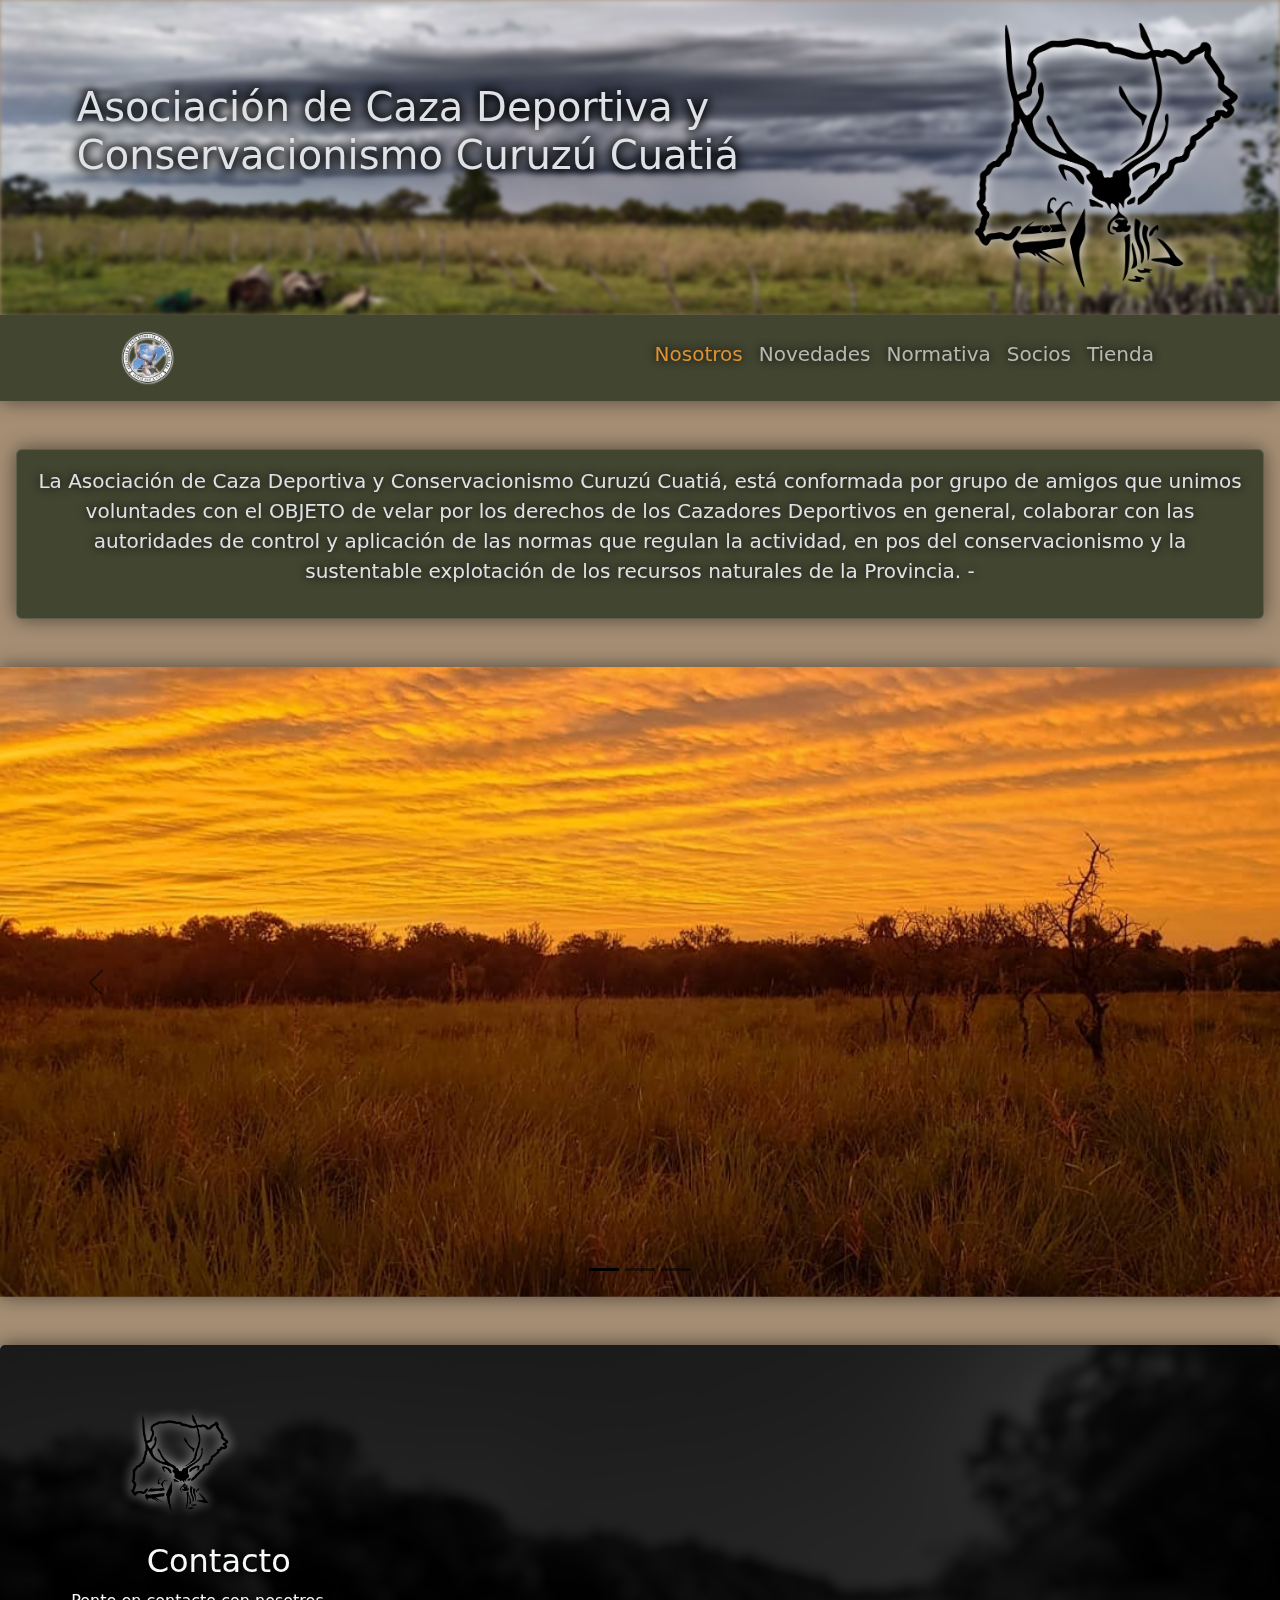
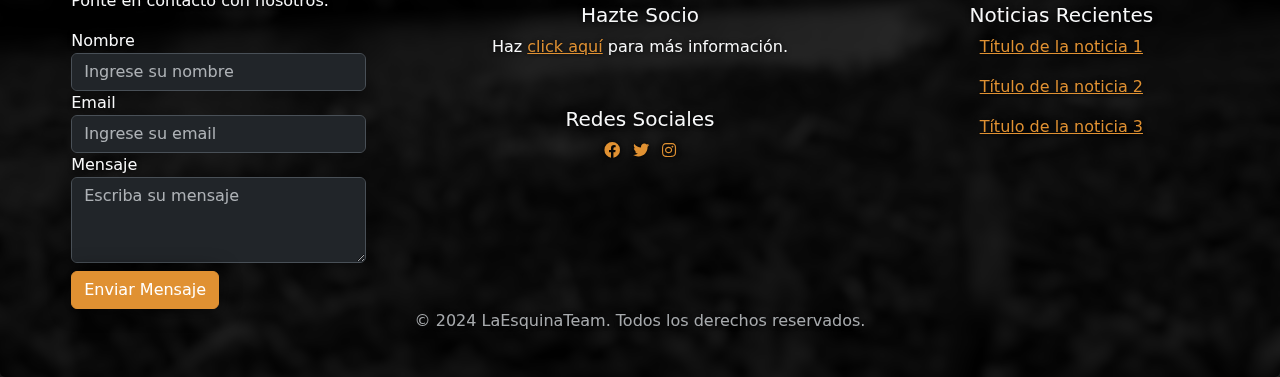
<file: index.html>
<!DOCTYPE html>
<html lang="es" data-bs-theme="dark">
<head>
    <title>ACDyCCC</title>
    <!-- Required meta tags -->
    <meta charset="utf-8">
    <meta name="viewport" content="width=device-width, initial-scale=1, shrink-to-fit=no">

    <!-- Bootstrap CSS v5.3.3 -->
    <link rel="stylesheet" href="https://cdnjs.cloudflare.com/ajax/libs/font-awesome/5.15.4/css/all.min.css">
    <link href="https://cdn.jsdelivr.net/npm/bootstrap@5.3.3/dist/css/bootstrap.min.css" rel="stylesheet" integrity="sha384-QWTKZyjpPEjISv5WaRU9OFeRpok6YctnYmDr5pNlyT2bRjXh0JMhjY6hW+ALEwIH" crossorigin="anonymous">    
    <link rel="stylesheet" href="css/style.css">
    <link rel="shortcut icon" href="img/logoACDyCCC.png" />
</head>
<body>
<header>
    <!-- foto superior -->
    <div id="encabezado">
    <img src="img/tormenta.jpg" id="imgsup" alt="Imagen de encabezado">
    <img id="logo" src="img/logoACDyCCC.png" alt="">
    <h1 id="acdyccc">Asociación de Caza Deportiva y Conservacionismo Curuzú Cuatiá</h1>
    </div>
    <!-- La navbar -->

    

    <div class="menu">
      <nav class="navbar navbar-expand-lg navbar-light " id="mainNav">
        <div class="container px-4 px-lg-5">
            <a class="navbar-brand" href="#page-top"><img src="img/iconologo.png" width="60" height="60" alt=""></a>
                        <button class="navbar-toggler navbar-toggler-right collapsed" type="button" data-bs-toggle="collapse" data-bs-target="#navbarResponsive" aria-controls="navbarResponsive" aria-expanded="false" aria-label="Toggle navigation">
                <span class="navbar-toggler-icon"></span>
            </button>
            <div class="navbar-collapse collapse h5" id="navbarResponsive">
                <ul class="navbar-nav ms-auto">
                    <li class="nav-item"><a class="activo nav-link" href="index.html">Nosotros</a></li>
                    <li class="nav-item"><a class="nav-link" href="novedades.html">Novedades</a></li>
                    <li class="nav-item"><a class="nav-link" href="normativa.html">Normativa</a></li>
                    <li class="nav-item"><a class="nav-link" href="socios.html">Socios</a></li>
                    <li class="nav-item"><a class="nav-link" href="tienda.html">Tienda</a></li>
                </ul>
            </div>
        </div>
    </nav>
  </div>

      <div class="card m-3 p-3 mt-5">
    <p class="text-center fs-5 lh-base">La Asociación de Caza Deportiva y Conservacionismo Curuzú Cuatiá, está conformada por grupo de amigos que unimos voluntades con el OBJETO de velar por los derechos de los Cazadores Deportivos en general, colaborar con las autoridades de control y aplicación de las normas que regulan la actividad, en pos del conservacionismo y la sustentable explotación de los recursos naturales de la Provincia. -</p>
      </div>

      <div class="py-3 shadow-sm"></div>

    <!-- carrucel de fotos -->
    <div id="carouselExampleIndicators" class="carousel slide">
        <div class="carousel-indicators">
          <button type="button" data-bs-target="#carouselExampleIndicators" data-bs-slide-to="0" class="active" aria-current="true" aria-label="Slide 1"></button>
          <button type="button" data-bs-target="#carouselExampleIndicators" data-bs-slide-to="1" aria-label="Slide 2"></button>
          <button type="button" data-bs-target="#carouselExampleIndicators" data-bs-slide-to="2" aria-label="Slide 3"></button>
        </div>
        <div class="carousel-inner">
          <div class="carousel-item active">
            <img src="img/carrucel1.jpg" class="d-block w-100" alt="...">
          </div>
          <div class="carousel-item">
            <img src="img/carrucel2.jpg" class="d-block w-100" alt="...">
          </div>
          <div class="carousel-item">
            <img src="img/carrucel3.jpg" class="d-block w-100" alt="...">
          </div>
        </div>
        <button class="carousel-control-prev" type="button" data-bs-target="#carouselExampleIndicators" data-bs-slide="prev">
          <span class="carousel-control-prev-icon" aria-hidden="true"></span>
          <span class="visually-hidden">Previous</span>
        </button>
        <button class="carousel-control-next" type="button" data-bs-target="#carouselExampleIndicators" data-bs-slide="next">
          <span class="carousel-control-next-icon" aria-hidden="true"></span>
          <span class="visually-hidden">Next</span>
        </button>
      </div>
</main>

<div class="py-4 shadow-sm"></div>

    <footer class="footer bg-dark text-light ">
    <div class="footer-card container-fluid">
        <div class="row justify-content-center">
            <!-- contacto -->
            <div class="col-md-4">
                <section id="contacto" class="mt-5">
                    <img id= "logoFooter" src="img/logoACDyCCC.png" alt="Logo ACDyCCC" width="100" height="100">
                    <h2 class="text-center">Contacto</h2>
                    <p class="text">Ponte en contacto con nosotros.</p>
                    <form>
                        <div class="form-group">
                            <label for="nombre">Nombre</label>
                            <input type="text" class="form-control" id="nombre" placeholder="Ingrese su nombre">
                        </div>
                        <div class="form-group">
                            <label for="email">Email</label>
                            <input type="email" class="form-control" id="email" placeholder="Ingrese su email">
                        </div>
                        <div class="form-group">
                            <label for="mensaje">Mensaje</label>
                            <textarea class="form-control" id="mensaje" rows="3" placeholder="Escriba su mensaje"></textarea>
                        </div>
                        <button type="submit" class="btn btn-primary mt-2">Enviar Mensaje</button>
                    </form>
                </section>
            </div>

            <!-- Socios -->
           <div id="footer" class="col-md-4 mt-5 text-center">
    <h5>Hazte Socio</h5>
    <p>Haz <a href="socios.html">click aquí</a> para más información.</p>
    

    <h5 class="mt-5">Redes Sociales</h5>
    <ul class="list-inline mx-4">
        <li class="list-inline-item"><a href="#"><i class="fab fa-facebook"></i></a></li>
        <li class="list-inline-item"><a href="#"><i class="fab fa-twitter"></i></a></li>
        <li class="list-inline-item"><a href="#"><i class="fab fa-instagram"></i></a></li>
    </ul>
</div>

            <!-- noticias -->
            <div id="footer" class="col-md-4 mt-5 px-4 text-center">
                <h5>Noticias Recientes</h5>
                <ul class="list-unstyled">
                    <li class="mb-3"><a href="#">Título de la noticia 1</a></li>
                    <li class="mb-3"><a href="#">Título de la noticia 2</a></li>
                    <li class="mb-3"><a href="#">Título de la noticia 3</a></li>
                    
                </ul>
            </div>
        </div>

       
        <div class="pb-4 container text-center">
            <span class="text-muted pb-4">© 2024 LaEsquinaTeam. Todos los derechos reservados.</span>
        </div>
    </div>
</footer>


<!-- Bootstrap JavaScript Libraries -->
<body>
  <script src="https://cdn.jsdelivr.net/npm/bootstrap@5.3.3/dist/js/bootstrap.bundle.min.js" integrity="sha384-YvpcrYf0tY3lHB60NNkmXc5s9fDVZLESaAA55NDzOxhy9GkcIdslK1eN7N6jIeHz" crossorigin="anonymous"></script>
  <script src="https://ajax.googleapis.com/ajax/libs/jquery/3.5.1/jquery.min.js"></script>
  <script src="js/script.js"></script>
 
</body>
</body>
</html>
</file>
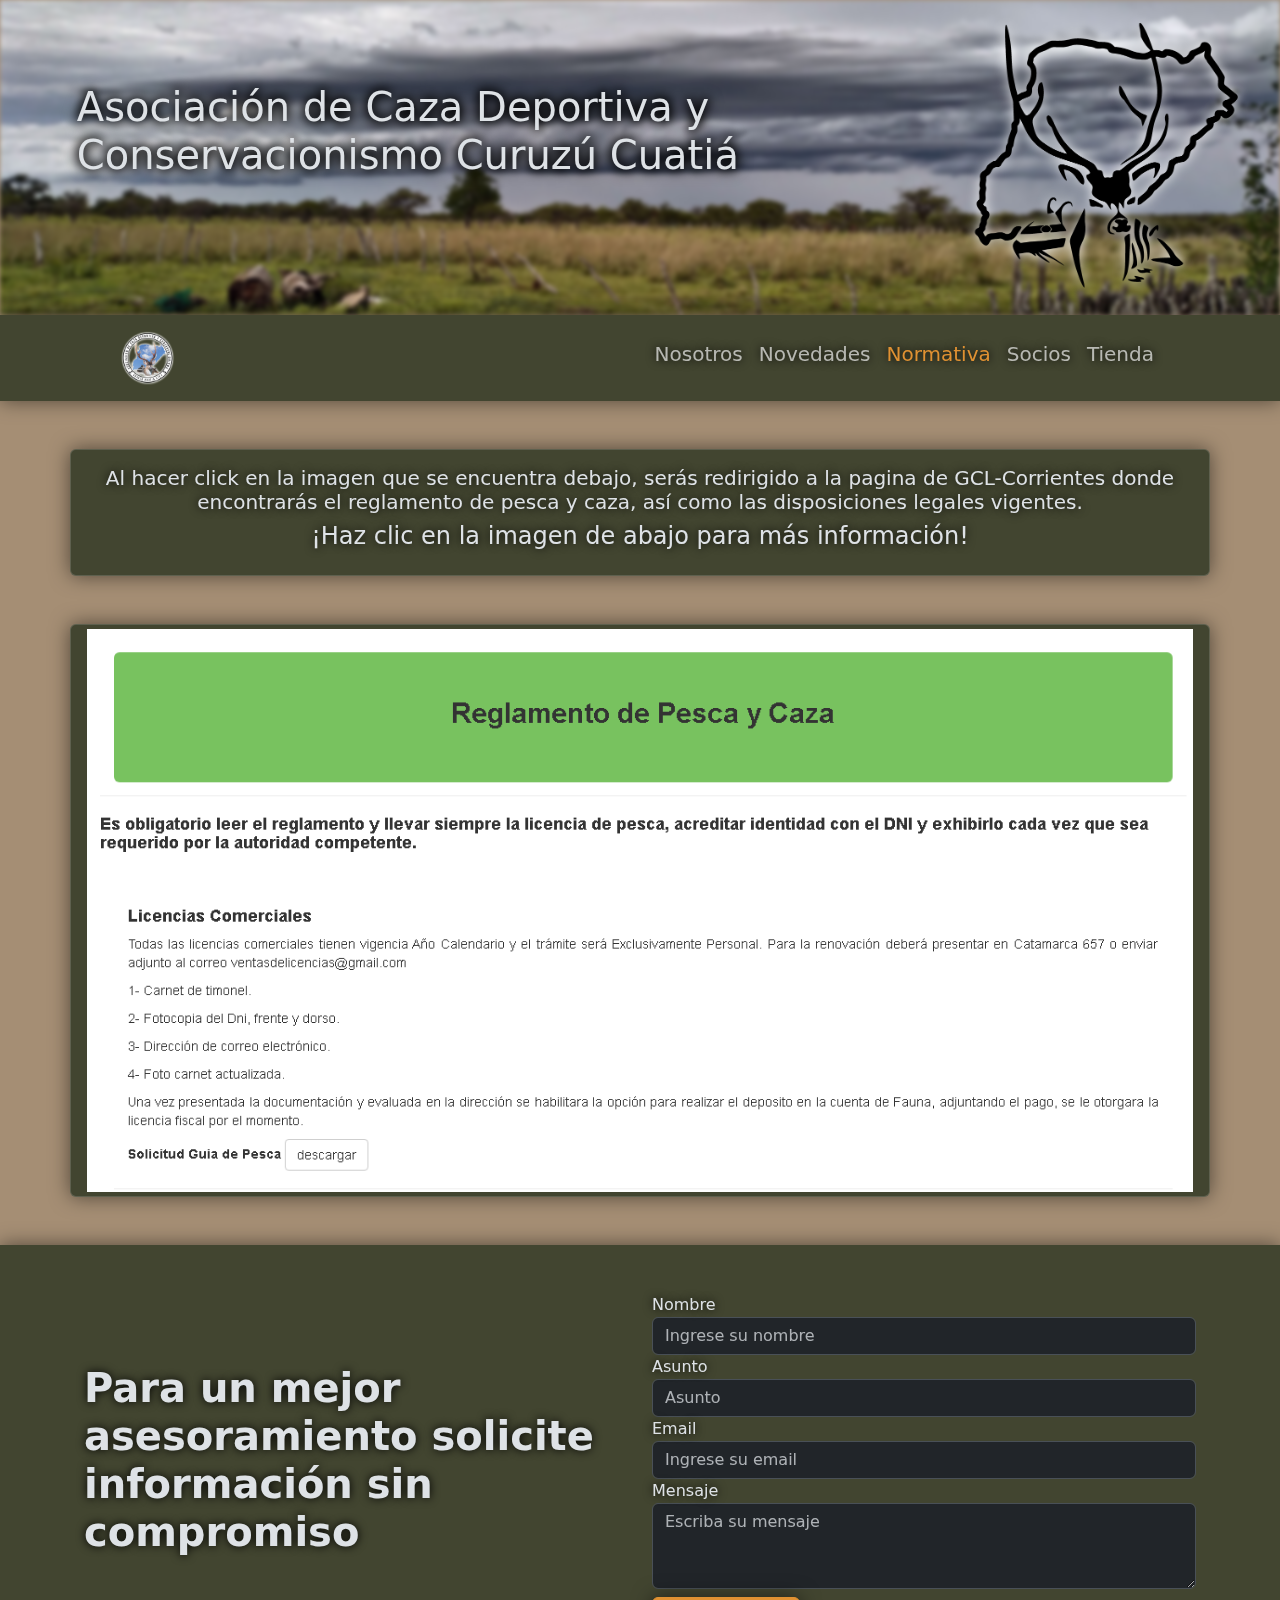
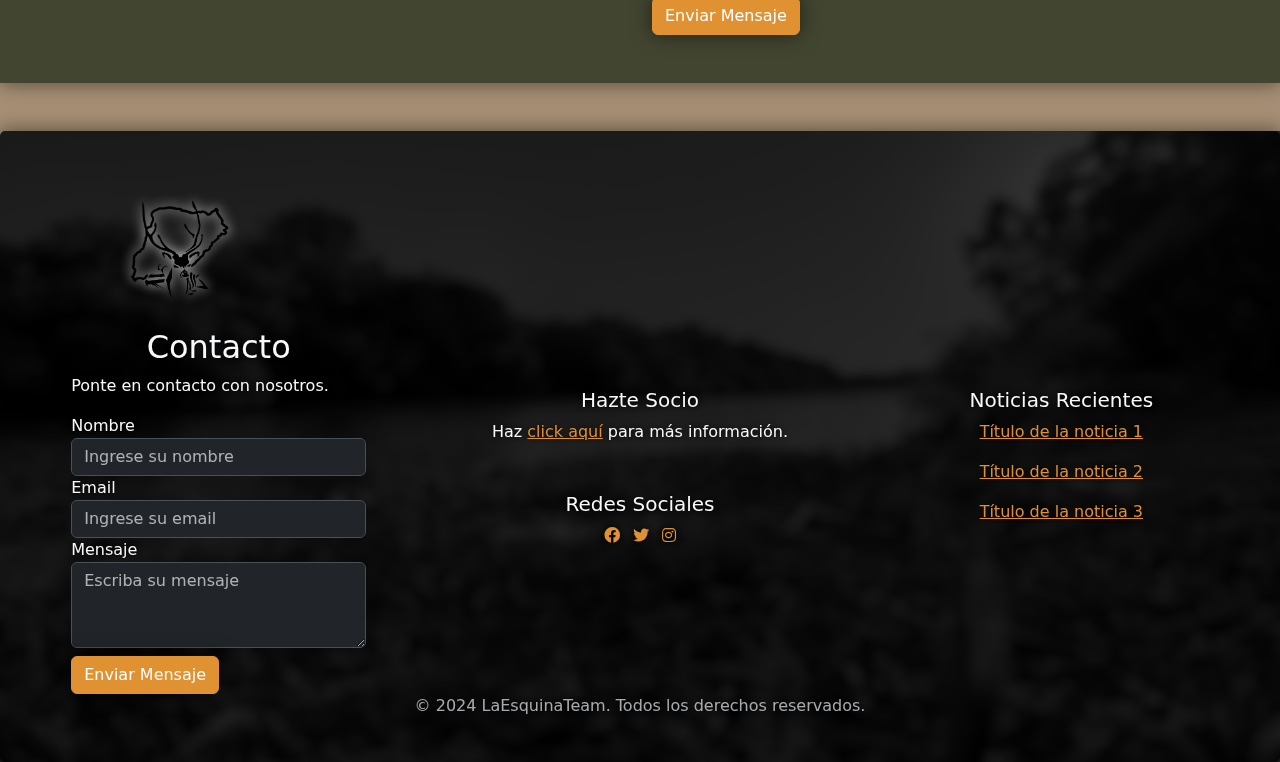
<file: normativa.html>
<!DOCTYPE html>
<html lang="es" data-bs-theme="dark">
<head>
    <title>ACDyCCC</title>
    <!-- Required meta tags -->
    <meta charset="utf-8">
    <meta name="viewport" content="width=device-width, initial-scale=1, shrink-to-fit=no">

    <!-- Bootstrap CSS v5.3.3 -->
    <link rel="stylesheet" href="https://cdnjs.cloudflare.com/ajax/libs/font-awesome/5.15.4/css/all.min.css">
    <link href="https://cdn.jsdelivr.net/npm/bootstrap@5.3.3/dist/css/bootstrap.min.css" rel="stylesheet" integrity="sha384-QWTKZyjpPEjISv5WaRU9OFeRpok6YctnYmDr5pNlyT2bRjXh0JMhjY6hW+ALEwIH" crossorigin="anonymous">    
    <link rel="stylesheet" href="css/style.css">
    <link rel="shortcut icon" href="img/logoACDyCCC.png" />
</head>
<body>
<header>
    <!-- foto superior -->
    <div id="encabezado">
    <img src="img/tormenta.jpg" id="imgsup" alt="Imagen de encabezado">
    <img id="logo" src="img/logoACDyCCC.png" alt="">
    <h1 id="acdyccc">Asociación de Caza Deportiva y Conservacionismo Curuzú Cuatiá</h1>
    </div>
    <!-- La navbar -->

    

    <div class="menu">
      <nav class="navbar navbar-expand-lg navbar-light " id="mainNav">
        <div class="container px-4 px-lg-5">
            <a class="navbar-brand" href="#page-top"><img src="img/iconologo.png" width="60" height="60" alt=""></a>
                        <button class="navbar-toggler navbar-toggler-right collapsed" type="button" data-bs-toggle="collapse" data-bs-target="#navbarResponsive" aria-controls="navbarResponsive" aria-expanded="false" aria-label="Toggle navigation">
                <span class="navbar-toggler-icon"></span>
            </button>
            <div class="navbar-collapse collapse h5" id="navbarResponsive">
                <ul class="navbar-nav ms-auto">
                    <li class="nav-item"><a class="nav-link" href="index.html">Nosotros</a></li>
                    <li class="nav-item"><a class="nav-link" href="novedades.html">Novedades</a></li>
                    <li class="nav-item"><a class="activo nav-link" href="normativa.html">Normativa</a></li>
                    <li class="nav-item"><a class="nav-link" href="socios.html">Socios</a></li>
                    <li class="nav-item"><a class="nav-link" href="tienda.html">Tienda</a></li>
                </ul>
            </div>
        </div>
    </nav>
  </div>

  <div class="card container my-5 text-center">
    <p class="h5 mt-3">Al hacer click en la imagen que se encuentra debajo, serás redirigido a la pagina de GCL-Corrientes donde encontrarás el reglamento de pesca y caza, así como las disposiciones legales vigentes. 

        <p class="h4">¡Haz clic en la imagen de abajo para más información!</p></p>

  </div>

  <div class="container card my-5">
    <div class="row">
        <div class="col-md-12">
            <a href="https://www.licenciasrecursosnaturales.gob.ar/" target="_blank">
                <img class="m-1 pe-2 img-fluid" src="img/GCL.png" alt="" width="100%" height="100%">
            </a>
        </div>
    </div>
</div>

<div id="contactoNormativa" class="container-fluid px-5 py-5">
    <div class="row mx-4">
        <div class="col-md-6 my-auto">
            <p class="h1"><strong>Para un mejor asesoramiento solicite información sin compromiso</strong></p>
        </div>
        <div class="col-md-6 ">
            <form>
                <div class="form-group">
                    <label for="nombre">Nombre</label>
                    <input type="text" class="form-control" id="nombre" placeholder="Ingrese su nombre">
                </div>
                <div class="form-group">
                    <label for="nombre">Asunto</label>
                    <input type="text" class="form-control" id="nombre" placeholder="Asunto">
                </div>
                <div class="form-group">
                    <label for="email">Email</label>
                    <input type="email" class="form-control" id="email" placeholder="Ingrese su email">
                </div>
                <div class="form-group">
                    <label for="mensaje">Mensaje</label>
                    <textarea class="form-control" id="mensaje" rows="3" placeholder="Escriba su mensaje"></textarea>
                </div>
                <button type="submit" class="btn btn-primary mt-2">Enviar Mensaje</button>
            </form>
        </div>
    </div>
</div>



<!-- footer -->
<div class="py-4 shadow-sm"></div>

    <footer class="footer bg-dark text-light">
    <div class="footer-card container-fluid">
        <div class="row justify-content-center">
            <!-- contacto -->
            <div class="col-md-4">
                <section id="contacto" class="mt-5">
                    <img id= "logoFooter" src="img/logoACDyCCC.png" alt="Logo ACDyCCC" width="100" height="100">
                    <h2 class="text-center">Contacto</h2>
                    <p class="text">Ponte en contacto con nosotros.</p>
                    <form>
                        <div class="form-group">
                            <label for="nombre">Nombre</label>
                            <input type="text" class="form-control" id="nombre" placeholder="Ingrese su nombre">
                        </div>
                        <div class="form-group">
                            <label for="email">Email</label>
                            <input type="email" class="form-control" id="email" placeholder="Ingrese su email">
                        </div>
                        <div class="form-group">
                            <label for="mensaje">Mensaje</label>
                            <textarea class="form-control" id="mensaje" rows="3" placeholder="Escriba su mensaje"></textarea>
                        </div>
                        <button type="submit" class="btn btn-primary mt-2">Enviar Mensaje</button>
                    </form>
                </section>
            </div>

            <!-- Socios -->
           <div id="footer" class="col-md-4 mt-5 text-center">
    <h5>Hazte Socio</h5>
    <p>Haz <a href="socios.html">click aquí</a> para más información.</p>
    

    <h5 class="mt-5">Redes Sociales</h5>
    <ul class="list-inline mx-4">
        <li class="list-inline-item"><a href="#"><i class="fab fa-facebook"></i></a></li>
        <li class="list-inline-item"><a href="#"><i class="fab fa-twitter"></i></a></li>
        <li class="list-inline-item"><a href="#"><i class="fab fa-instagram"></i></a></li>
    </ul>
</div>

            <!-- noticias -->
            <div id="footer" class="col-md-4 mt-5 px-4 text-center">
                <h5>Noticias Recientes</h5>
                <ul class="list-unstyled">
                    <li class="mb-3"><a href="#">Título de la noticia 1</a></li>
                    <li class="mb-3"><a href="#">Título de la noticia 2</a></li>
                    <li class="mb-3"><a href="#">Título de la noticia 3</a></li>
                    
                </ul>
            </div>
        </div>

       
        <div class="pb-4 container text-center">
            <span class="text-muted pb-4">© 2024 LaEsquinaTeam. Todos los derechos reservados.</span>
        </div>
    </div>
</footer>


<!-- Bootstrap JavaScript Libraries -->
<body>
  <script src="https://cdn.jsdelivr.net/npm/bootstrap@5.3.3/dist/js/bootstrap.bundle.min.js" integrity="sha384-YvpcrYf0tY3lHB60NNkmXc5s9fDVZLESaAA55NDzOxhy9GkcIdslK1eN7N6jIeHz" crossorigin="anonymous"></script>
  <script src="https://ajax.googleapis.com/ajax/libs/jquery/3.5.1/jquery.min.js"></script>
  <script src="js/script.js"></script>
 
</body>
</body>
</html>
</file>
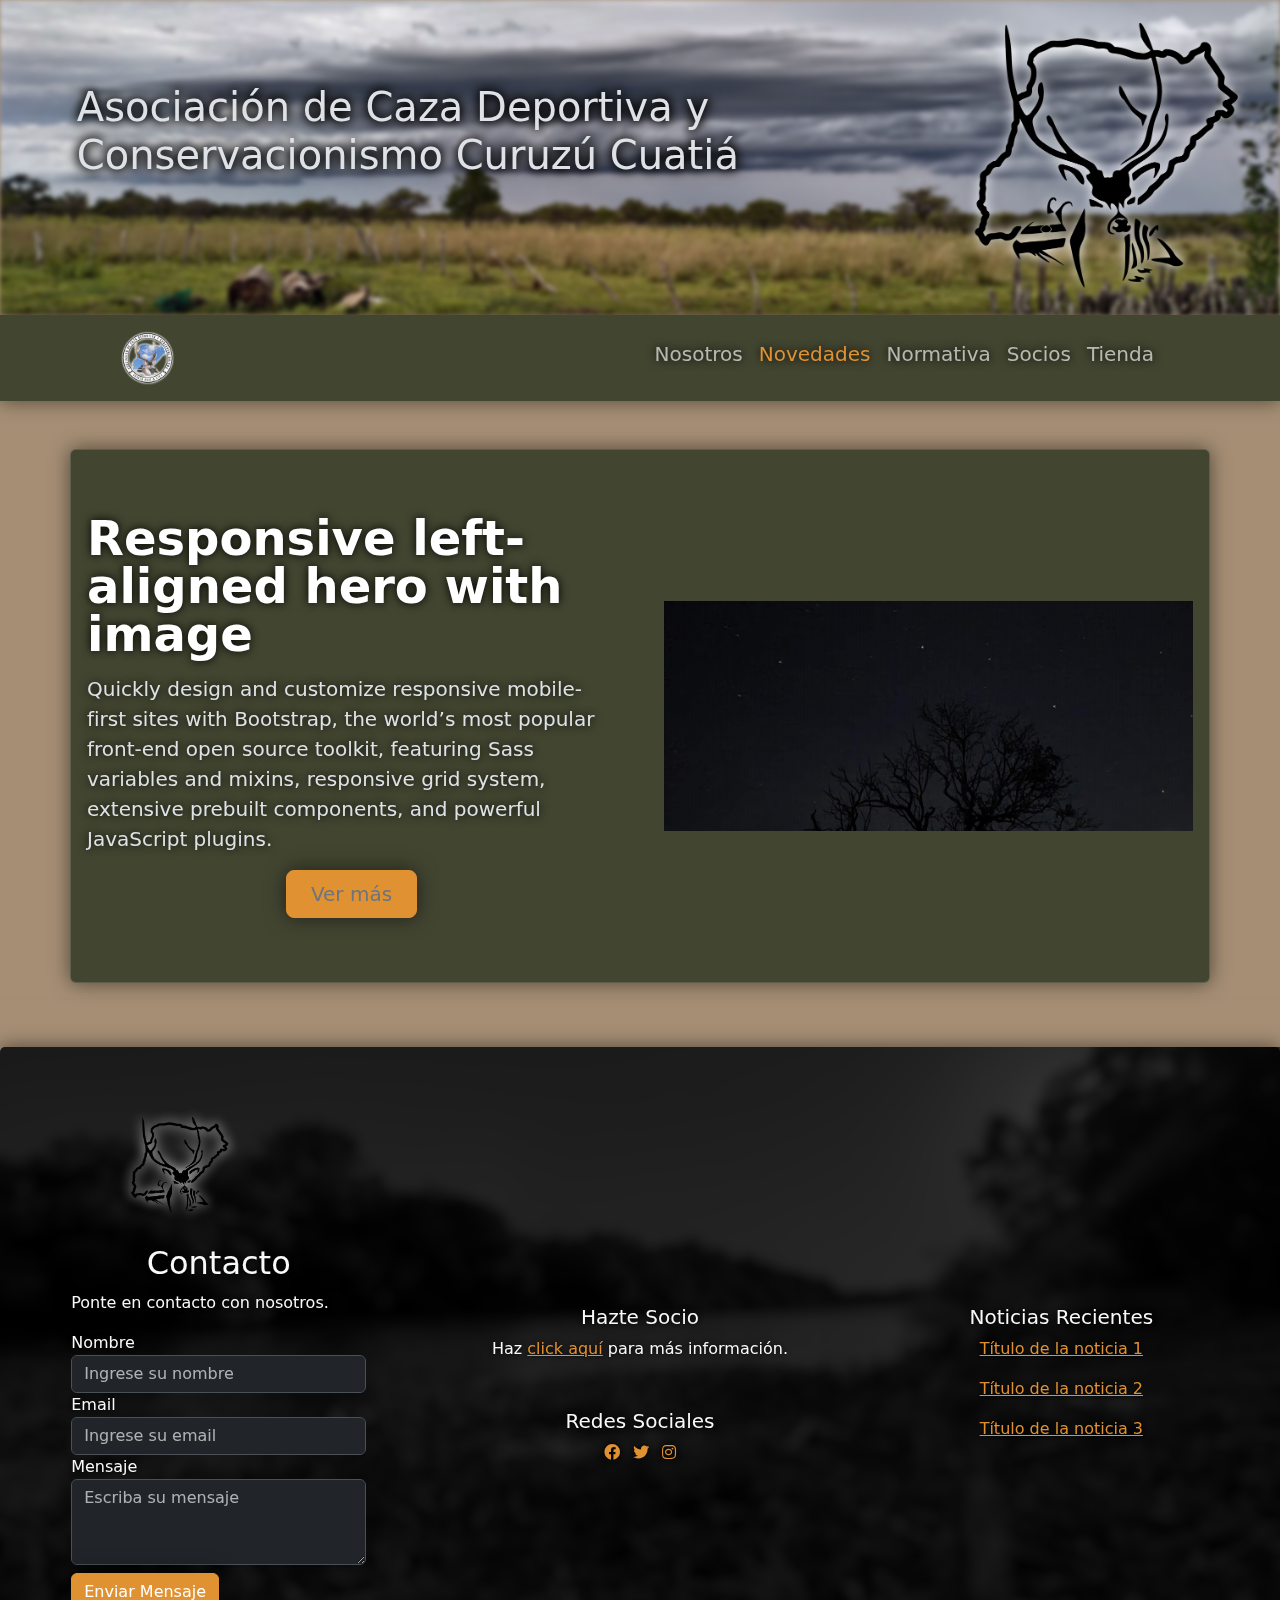
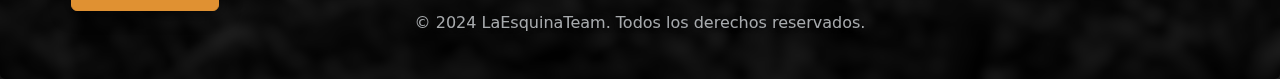
<file: novedades.html>
<!DOCTYPE html>
<html lang="es" data-bs-theme="dark">
<head>
    <title>ACDyCCC</title>
    <!-- Required meta tags -->
    <meta charset="utf-8">
    <meta name="viewport" content="width=device-width, initial-scale=1, shrink-to-fit=no">

    <!-- Bootstrap CSS v5.3.3 -->
    <link rel="stylesheet" href="https://cdnjs.cloudflare.com/ajax/libs/font-awesome/5.15.4/css/all.min.css">
    <link href="https://cdn.jsdelivr.net/npm/bootstrap@5.3.3/dist/css/bootstrap.min.css" rel="stylesheet" integrity="sha384-QWTKZyjpPEjISv5WaRU9OFeRpok6YctnYmDr5pNlyT2bRjXh0JMhjY6hW+ALEwIH" crossorigin="anonymous">    
    <link rel="stylesheet" href="css/style.css">
    <link rel="shortcut icon" href="img/logoACDyCCC.png" />
</head>
<body>
<header>
    <!-- foto superior -->
    <div id="encabezado">
    <img src="img/tormenta.jpg" id="imgsup" alt="Imagen de encabezado">
    <img id="logo" src="img/logoACDyCCC.png" alt="">
    <h1 id="acdyccc">Asociación de Caza Deportiva y Conservacionismo Curuzú Cuatiá</h1>
    </div>
    <!-- La navbar -->

    

    <div class="menu">
      <nav class="navbar navbar-expand-lg navbar-light " id="mainNav">
        <div class="container px-4 px-lg-5">
            <a class="navbar-brand" href="#page-top"><img src="img/iconologo.png" width="60" height="60" alt=""></a>
                        <button class="navbar-toggler navbar-toggler-right collapsed" type="button" data-bs-toggle="collapse" data-bs-target="#navbarResponsive" aria-controls="navbarResponsive" aria-expanded="false" aria-label="Toggle navigation">
                <span class="navbar-toggler-icon"></span>
            </button>
            <div class="navbar-collapse collapse h5" id="navbarResponsive">
                <ul class="navbar-nav ms-auto">
                    <li class="nav-item"><a class="nav-link" href="index.html">Nosotros</a></li>
                    <li class="nav-item"><a class="activo nav-link" href="novedades.html">Novedades</a></li>
                    <li class="nav-item"><a class="nav-link" href="normativa.html">Normativa</a></li>
                    <li class="nav-item"><a class="nav-link" href="socios.html">Socios</a></li>
                    <li class="nav-item"><a class="nav-link" href="tienda.html">Tienda</a></li>
                </ul>
            </div>
        </div>
    </nav>
  </div>

 <div class="container col-xxl-8 card m-3 p-3 mt-5 mx-auto">
    <div class="row flex-lg-row-reverse align-items-center g-5 py-5">
      <div class="col-10 col-sm-8 col-lg-6 mx-auto d-flex justify-content-center">
        <img src="img/footer.jpg" class="img-fluid" alt="Bootstrap Themes" width="700" height="500" loading="lazy">
      </div>
      <div class="col-lg-6">
        <h1 class="display-5 fw-bold text-body-emphasis lh-1 mb-3">Responsive left-aligned hero with image</h1>
        <p class="lead">Quickly design and customize responsive mobile-first sites with Bootstrap, the world’s most popular front-end open source toolkit, featuring Sass variables and mixins, responsive grid system, extensive prebuilt components, and powerful JavaScript plugins.</p>
        <div class="d-grid gap-2 d-md-flex justify-content-md-center">
          <button type="button" class="btn btn-outline-secondary btn-lg px-4">Ver más</button>
        </div>
      </div>
    </div>
  </div> 

<!-- footer -->
<div class="py-4 shadow-sm"></div>

    <footer class="footer bg-dark text-light">
    <div class="footer-card container-fluid">
        <div class="row justify-content-center">
            <!-- contacto -->
            <div class="col-md-4">
                <section id="contacto" class="mt-5">
                    <img id= "logoFooter" src="img/logoACDyCCC.png" alt="Logo ACDyCCC" width="100" height="100">
                    <h2 class="text-center">Contacto</h2>
                    <p class="text">Ponte en contacto con nosotros.</p>
                    <form>
                        <div class="form-group">
                            <label for="nombre">Nombre</label>
                            <input type="text" class="form-control" id="nombre" placeholder="Ingrese su nombre">
                        </div>
                        <div class="form-group">
                            <label for="email">Email</label>
                            <input type="email" class="form-control" id="email" placeholder="Ingrese su email">
                        </div>
                        <div class="form-group">
                            <label for="mensaje">Mensaje</label>
                            <textarea class="form-control" id="mensaje" rows="3" placeholder="Escriba su mensaje"></textarea>
                        </div>
                        <button type="submit" class="btn btn-primary mt-2">Enviar Mensaje</button>
                    </form>
                </section>
            </div>

            <!-- Socios -->
           <div id="footer" class="col-md-4 mt-5 text-center">
    <h5>Hazte Socio</h5>
    <p>Haz <a href="socios.html">click aquí</a> para más información.</p>
    

    <h5 class="mt-5">Redes Sociales</h5>
    <ul class="list-inline mx-4">
        <li class="list-inline-item"><a href="#"><i class="fab fa-facebook"></i></a></li>
        <li class="list-inline-item"><a href="#"><i class="fab fa-twitter"></i></a></li>
        <li class="list-inline-item"><a href="#"><i class="fab fa-instagram"></i></a></li>
    </ul>
</div>

            <!-- noticias -->
            <div id="footer" class="col-md-4 mt-5 px-4 text-center">
                <h5>Noticias Recientes</h5>
                <ul class="list-unstyled">
                    <li class="mb-3"><a href="#">Título de la noticia 1</a></li>
                    <li class="mb-3"><a href="#">Título de la noticia 2</a></li>
                    <li class="mb-3"><a href="#">Título de la noticia 3</a></li>
                    
                </ul>
            </div>
        </div>

       
        <div class="pb-4 container text-center">
            <span class="text-muted pb-4">© 2024 LaEsquinaTeam. Todos los derechos reservados.</span>
        </div>
    </div>
</footer>


<!-- Bootstrap JavaScript Libraries -->
<body>
  <script src="https://cdn.jsdelivr.net/npm/bootstrap@5.3.3/dist/js/bootstrap.bundle.min.js" integrity="sha384-YvpcrYf0tY3lHB60NNkmXc5s9fDVZLESaAA55NDzOxhy9GkcIdslK1eN7N6jIeHz" crossorigin="anonymous"></script>
  <script src="https://ajax.googleapis.com/ajax/libs/jquery/3.5.1/jquery.min.js"></script>
  <script src="js/script.js"></script>
 
</body>
</body>
</html>
</file>
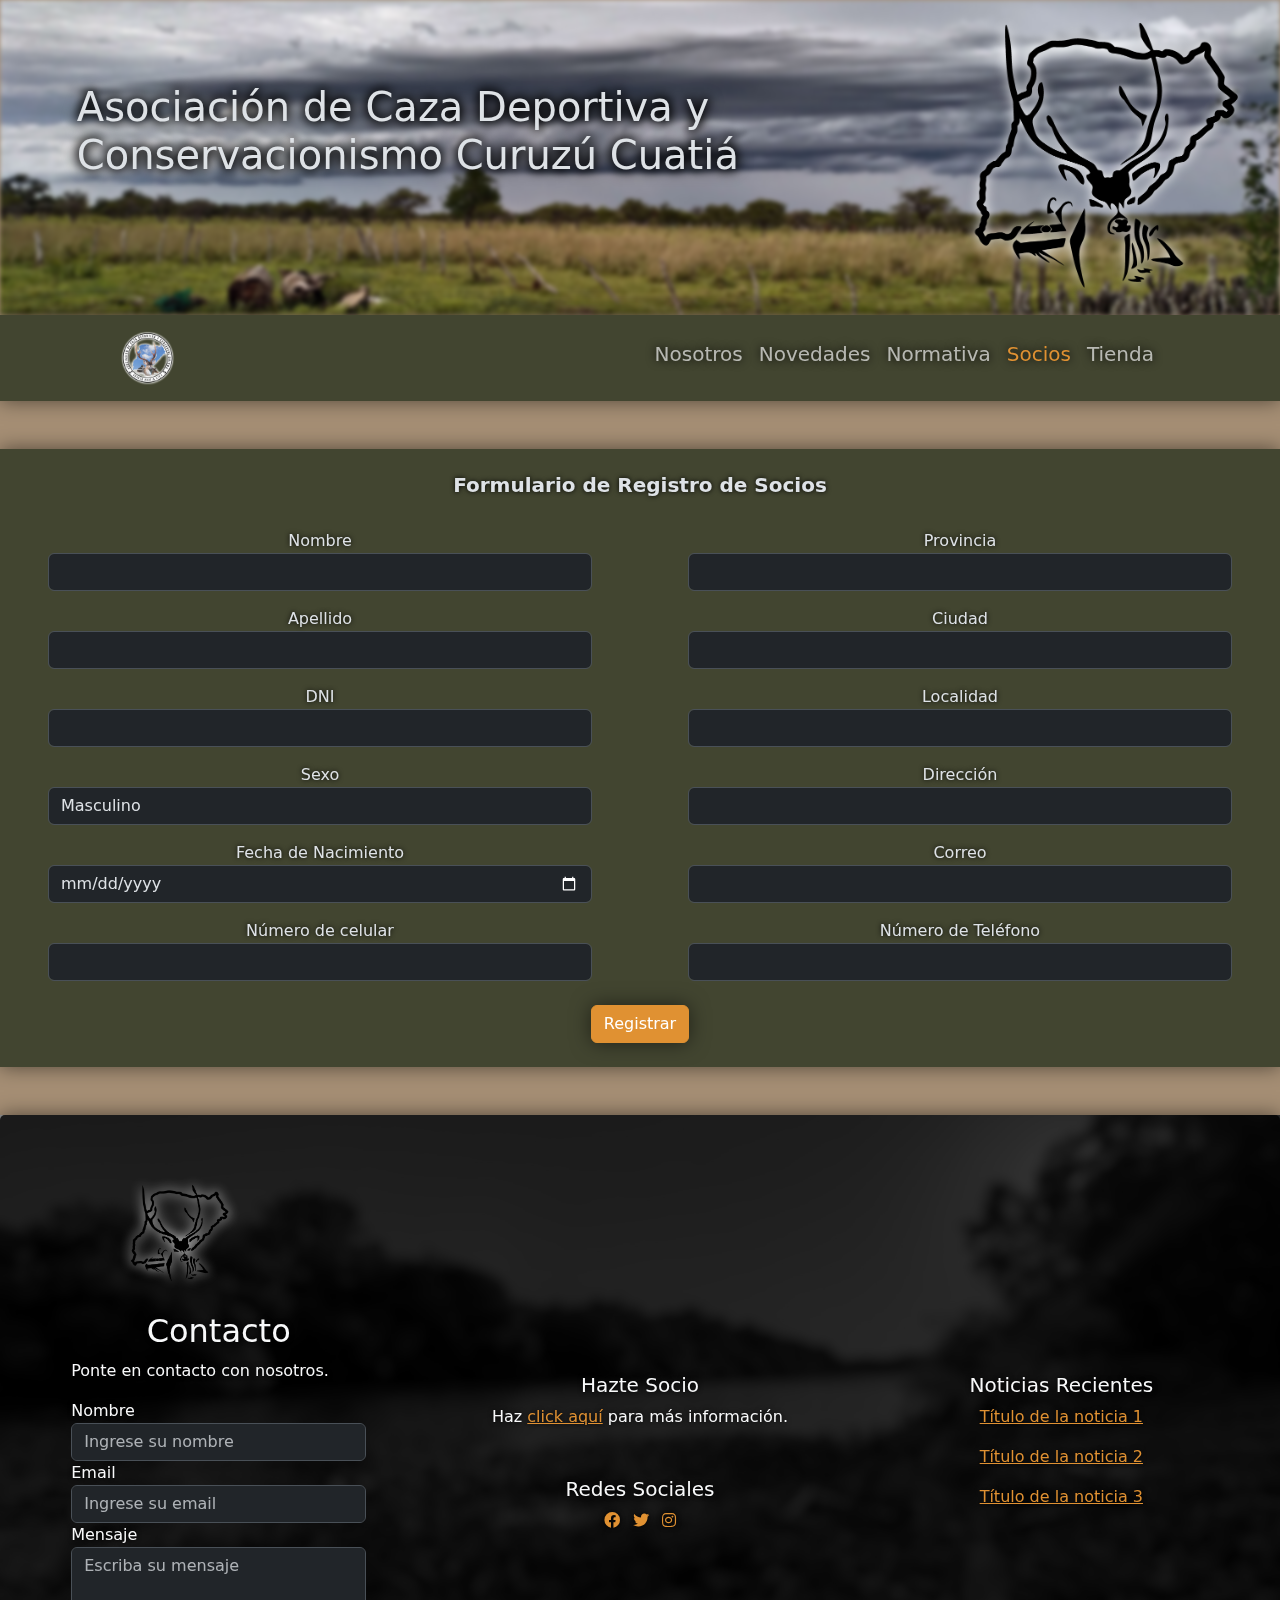
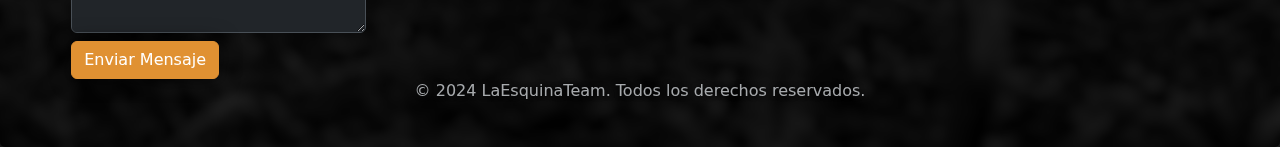
<file: socios.html>
<!DOCTYPE html>
<html lang="es" data-bs-theme="dark">
<head>
    <title>ACDyCCC</title>
    <!-- Required meta tags -->
    <meta charset="utf-8">
    <meta name="viewport" content="width=device-width, initial-scale=1, shrink-to-fit=no">

    <!-- Bootstrap CSS v5.3.3 -->
    <link rel="stylesheet" href="https://cdnjs.cloudflare.com/ajax/libs/font-awesome/5.15.4/css/all.min.css">
    <link href="https://cdn.jsdelivr.net/npm/bootstrap@5.3.3/dist/css/bootstrap.min.css" rel="stylesheet" integrity="sha384-QWTKZyjpPEjISv5WaRU9OFeRpok6YctnYmDr5pNlyT2bRjXh0JMhjY6hW+ALEwIH" crossorigin="anonymous">    
    <link rel="stylesheet" href="css/style.css">
    <link rel="shortcut icon" href="img/logoACDyCCC.png" />
</head>
<body>
<header>
    <!-- foto superior -->
    <div id="encabezado">
    <img src="img/tormenta.jpg" id="imgsup" alt="Imagen de encabezado">
    <img id="logo" src="img/logoACDyCCC.png" alt="">
    <h1 id="acdyccc">Asociación de Caza Deportiva y Conservacionismo Curuzú Cuatiá</h1>
    </div>
    <!-- La navbar -->

    

    <div class="menu">
      <nav class="navbar navbar-expand-lg navbar-light " id="mainNav">
        <div class="container px-4 px-lg-5">
            <a class="navbar-brand" href="#page-top"><img src="img/iconologo.png" width="60" height="60" alt=""></a>
                        <button class="navbar-toggler navbar-toggler-right collapsed" type="button" data-bs-toggle="collapse" data-bs-target="#navbarResponsive" aria-controls="navbarResponsive" aria-expanded="false" aria-label="Toggle navigation">
                <span class="navbar-toggler-icon"></span>
            </button>
            <div class="navbar-collapse collapse h5" id="navbarResponsive">
                <ul class="navbar-nav ms-auto">
                    <li class="nav-item"><a class="nav-link" href="index.html">Nosotros</a></li>
                    <li class="nav-item"><a class="nav-link" href="novedades.html">Novedades</a></li>
                    <li class="nav-item"><a class="nav-link" href="normativa.html">Normativa</a></li>
                    <li class="nav-item"><a class="activo nav-link" href="socios.html">Socios</a></li>
                    <li class="nav-item"><a class="nav-link" href="tienda.html">Tienda</a></li>
                </ul>
            </div>
        </div>
    </nav>
  </div>



<!-- Socios -->
<div id="socios" class="container-fluid mt-5 text-center  ">
    <h5 class="py-4"><strong>Formulario de Registro de Socios</strong></h5>
    <form id="sociosForm">
        <div class="row">
            <div class="col-md-6 px-5">
                <div class="form-group">
                    <label for="nombre">Nombre</label>
                    <input type="text" class="form-control" id="nombre" required>
                </div>
                <div class="form-group pt-3">
                    <label for="apellido">Apellido</label>
                    <input type="text" class="form-control" id="apellido" required>
                </div>
                <div class="form-group pt-3">
                    <label for="dni">DNI</label>
                    <input type="number" class="form-control" id="dni" required>
                </div>
                <div class="form-group pt-3">
                    <label for="sexo">Sexo</label>
                    <select class="form-control" id="sexo" required>
                        <option value="masculino">Masculino</option>
                        <option value="femenino">Femenino</option>
                    </select>
                </div>
                <div class="form-group pt-3">
                    <label for="fechaNacimiento">Fecha de Nacimiento</label>
                    <input type="date" class="form-control" id="fechaNacimiento" required>
                </div>
                <div class="form-group pt-3">
                    <label for="telefono">Número de celular</label>
                    <input type="tel" class="form-control" id="telefono" required>
                </div>
            </div>
            <div class="col-md-6 px-5">
                <div class="form-group">
                    <label for="provincia">Provincia</label>
                    <input type="text" class="form-control" id="provincia" required>
                </div>
                <div class="form-group pt-3">
                    <label for="ciudad">Ciudad</label>
                    <input type="text" class="form-control" id="ciudad" required>
                </div>
                <div class="form-group pt-3">
                    <label for="localidad">Localidad</label>
                    <input type="text" class="form-control" id="localidad" required>
                </div>
                <div class="form-group pt-3">
                    <label for="direccion">Dirección</label>
                    <input type="text" class="form-control" id="direccion" required>
                </div>
                <div class="form-group pt-3">
                    <label for="correo">Correo</label>
                    <input type="email" class="form-control" id="correo" required>
                </div>
                <div class="form-group pt-3">
                    <label for="telefono">Número de Teléfono </label>
                    <input type="tel" class="form-control" id="telefono" required>
                </div>
            </div>
        </div>
        <button type="submit" class="btn btn-primary my-4">Registrar</button>
    </form>
</div>

  

<!-- footer -->
<div class="py-4 shadow-sm"></div>

    <footer class="footer bg-dark text-light">
    <div class="footer-card container-fluid">
        <div class="row justify-content-center">
            <!-- contacto -->
            <div class="col-md-4">
                <section id="contacto" class="mt-5">
                    <img id= "logoFooter" src="img/logoACDyCCC.png" alt="Logo ACDyCCC" width="100" height="100">
                    <h2 class="text-center">Contacto</h2>
                    <p class="text">Ponte en contacto con nosotros.</p>
                    <form>
                        <div class="form-group">
                            <label for="nombre">Nombre</label>
                            <input type="text" class="form-control" id="nombre" placeholder="Ingrese su nombre">
                        </div>
                        <div class="form-group">
                            <label for="email">Email</label>
                            <input type="email" class="form-control" id="email" placeholder="Ingrese su email">
                        </div>
                        <div class="form-group">
                            <label for="mensaje">Mensaje</label>
                            <textarea class="form-control" id="mensaje" rows="3" placeholder="Escriba su mensaje"></textarea>
                        </div>
                        <button type="submit" class="btn btn-primary mt-2">Enviar Mensaje</button>
                    </form>
                </section>
            </div>

            <!-- Socios -->
           <div id="footer" class="col-md-4 mt-5 text-center">
    <h5>Hazte Socio</h5>
    <p>Haz <a href="socios.html">click aquí</a> para más información.</p>
    

    <h5 class="mt-5">Redes Sociales</h5>
    <ul class="list-inline mx-4">
        <li class="list-inline-item"><a href="#"><i class="fab fa-facebook"></i></a></li>
        <li class="list-inline-item"><a href="#"><i class="fab fa-twitter"></i></a></li>
        <li class="list-inline-item"><a href="#"><i class="fab fa-instagram"></i></a></li>
    </ul>
</div>

            <!-- noticias -->
            <div id="footer" class="col-md-4 mt-5 px-4 text-center">
                <h5>Noticias Recientes</h5>
                <ul class="list-unstyled">
                    <li class="mb-3"><a href="#">Título de la noticia 1</a></li>
                    <li class="mb-3"><a href="#">Título de la noticia 2</a></li>
                    <li class="mb-3"><a href="#">Título de la noticia 3</a></li>
                    
                </ul>
            </div>
        </div>

       
        <div class="pb-4 container text-center">
            <span class="text-muted pb-4">© 2024 LaEsquinaTeam. Todos los derechos reservados.</span>
        </div>
    </div>
</footer>


<!-- Bootstrap JavaScript Libraries -->
<body>
  <script src="https://cdn.jsdelivr.net/npm/bootstrap@5.3.3/dist/js/bootstrap.bundle.min.js" integrity="sha384-YvpcrYf0tY3lHB60NNkmXc5s9fDVZLESaAA55NDzOxhy9GkcIdslK1eN7N6jIeHz" crossorigin="anonymous"></script>
  <script src="https://ajax.googleapis.com/ajax/libs/jquery/3.5.1/jquery.min.js"></script>
  <script src="js/script.js"></script>
 
</body>
</body>
</html>
</file>
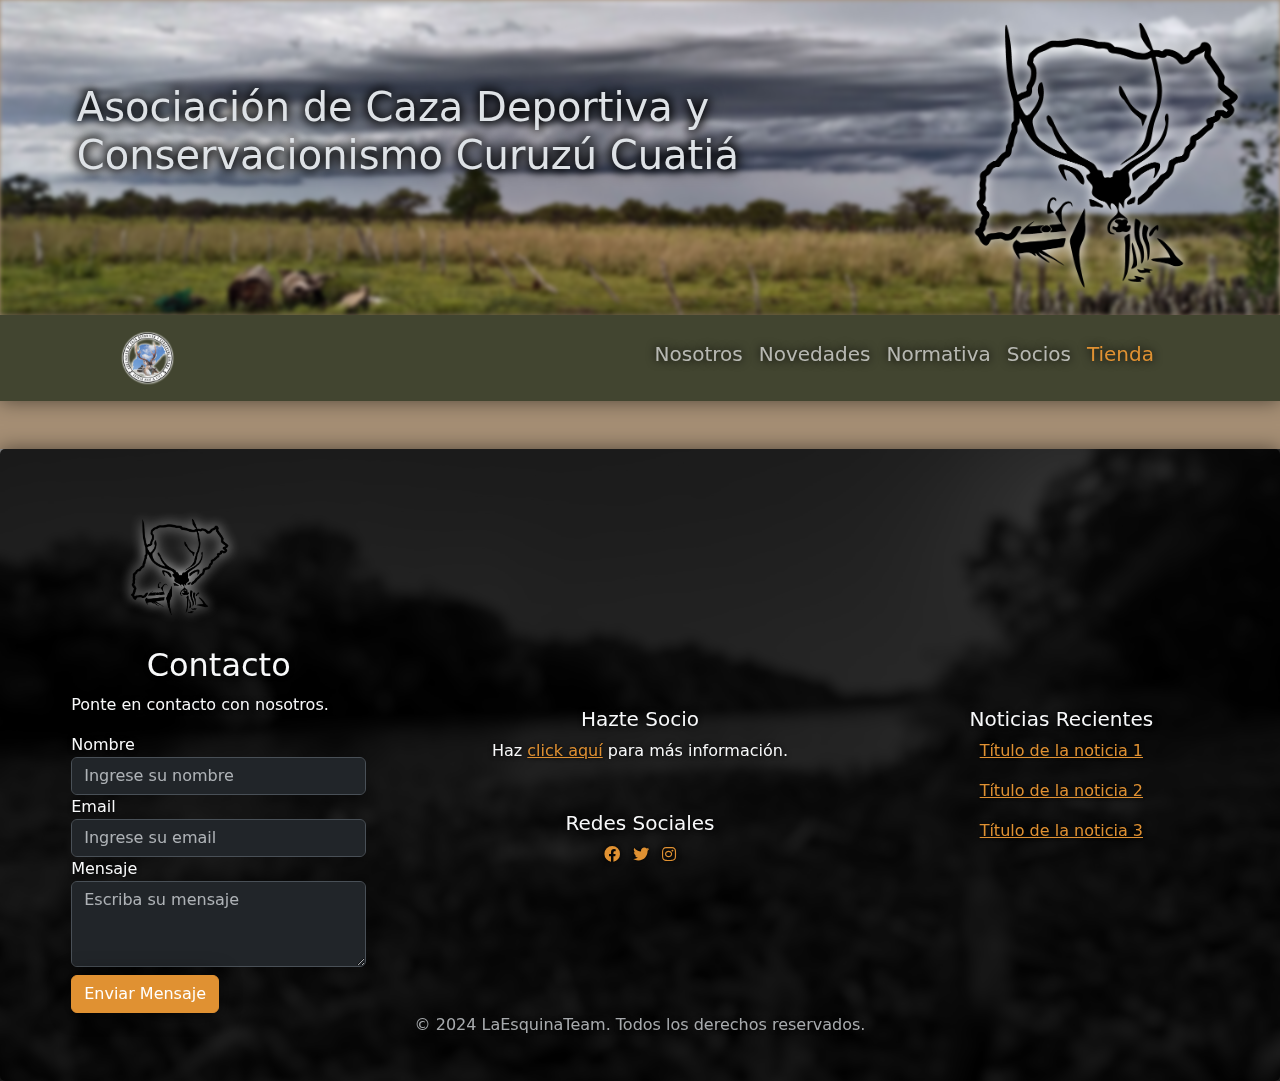
<file: tienda.html>
<!DOCTYPE html>
<html lang="es" data-bs-theme="dark">
<head>
    <title>ACDyCCC</title>
    <!-- Required meta tags -->
    <meta charset="utf-8">
    <meta name="viewport" content="width=device-width, initial-scale=1, shrink-to-fit=no">

    <!-- Bootstrap CSS v5.3.3 -->
    <link rel="stylesheet" href="https://cdnjs.cloudflare.com/ajax/libs/font-awesome/5.15.4/css/all.min.css">
    <link href="https://cdn.jsdelivr.net/npm/bootstrap@5.3.3/dist/css/bootstrap.min.css" rel="stylesheet" integrity="sha384-QWTKZyjpPEjISv5WaRU9OFeRpok6YctnYmDr5pNlyT2bRjXh0JMhjY6hW+ALEwIH" crossorigin="anonymous">    
    <link rel="stylesheet" href="css/style.css">
    <link rel="shortcut icon" href="img/logoACDyCCC.png" />
</head>
<body>
<header>
    <!-- foto superior -->
    <div id="encabezado">
    <img src="img/tormenta.jpg" id="imgsup" alt="Imagen de encabezado">
    <img id="logo" src="img/logoACDyCCC.png" alt="">
    <h1 id="acdyccc">Asociación de Caza Deportiva y Conservacionismo Curuzú Cuatiá</h1>
    </div>
    <!-- La navbar -->

    

    <div class="menu">
      <nav class="navbar navbar-expand-lg navbar-light " id="mainNav">
        <div class="container px-4 px-lg-5">
            <a class="navbar-brand" href="#page-top"><img src="img/iconologo.png" width="60" height="60" alt=""></a>
                        <button class="navbar-toggler navbar-toggler-right collapsed" type="button" data-bs-toggle="collapse" data-bs-target="#navbarResponsive" aria-controls="navbarResponsive" aria-expanded="false" aria-label="Toggle navigation">
                <span class="navbar-toggler-icon"></span>
            </button>
            <div class="navbar-collapse collapse h5" id="navbarResponsive">
                <ul class="navbar-nav ms-auto">
                    <li class="nav-item"><a class="nav-link" href="index.html">Nosotros</a></li>
                    <li class="nav-item"><a class="nav-link" href="novedades.html">Novedades</a></li>
                    <li class="nav-item"><a class="nav-link" href="normativa.html">Normativa</a></li>
                    <li class="nav-item"><a class="nav-link" href="socios.html">Socios</a></li>
                    <li class="nav-item"><a class="activo nav-link" href="tienda.html">Tienda</a></li>
                </ul>
            </div>
        </div>
    </nav>
  </div>



<!-- footer -->
<div class="py-4 shadow-sm"></div>

    <footer class="footer bg-dark text-light">
    <div class="footer-card container-fluid">
        <div class="row justify-content-center">
            <!-- contacto -->
            <div class="col-md-4">
                <section id="contacto" class="mt-5">
                    <img id= "logoFooter" src="img/logoACDyCCC.png" alt="Logo ACDyCCC" width="100" height="100">
                    <h2 class="text-center">Contacto</h2>
                    <p class="text">Ponte en contacto con nosotros.</p>
                    <form>
                        <div class="form-group">
                            <label for="nombre">Nombre</label>
                            <input type="text" class="form-control" id="nombre" placeholder="Ingrese su nombre">
                        </div>
                        <div class="form-group">
                            <label for="email">Email</label>
                            <input type="email" class="form-control" id="email" placeholder="Ingrese su email">
                        </div>
                        <div class="form-group">
                            <label for="mensaje">Mensaje</label>
                            <textarea class="form-control" id="mensaje" rows="3" placeholder="Escriba su mensaje"></textarea>
                        </div>
                        <button type="submit" class="btn btn-primary mt-2">Enviar Mensaje</button>
                    </form>
                </section>
            </div>

            <!-- Socios -->
           <div id="footer" class="col-md-4 mt-5 text-center">
    <h5>Hazte Socio</h5>
    <p>Haz <a href="socios.html">click aquí</a> para más información.</p>
    

    <h5 class="mt-5">Redes Sociales</h5>
    <ul class="list-inline mx-4">
        <li class="list-inline-item"><a href="#"><i class="fab fa-facebook"></i></a></li>
        <li class="list-inline-item"><a href="#"><i class="fab fa-twitter"></i></a></li>
        <li class="list-inline-item"><a href="#"><i class="fab fa-instagram"></i></a></li>
    </ul>
</div>

            <!-- noticias -->
            <div id="footer" class="col-md-4 mt-5 px-4 text-center">
                <h5>Noticias Recientes</h5>
                <ul class="list-unstyled">
                    <li class="mb-3"><a href="#">Título de la noticia 1</a></li>
                    <li class="mb-3"><a href="#">Título de la noticia 2</a></li>
                    <li class="mb-3"><a href="#">Título de la noticia 3</a></li>
                    
                </ul>
            </div>
        </div>

       
        <div class="pb-4 container text-center">
            <span class="text-muted pb-4">© 2024 LaEsquinaTeam. Todos los derechos reservados.</span>
        </div>
    </div>
</footer>


<!-- Bootstrap JavaScript Libraries -->
<body>
  <script src="https://cdn.jsdelivr.net/npm/bootstrap@5.3.3/dist/js/bootstrap.bundle.min.js" integrity="sha384-YvpcrYf0tY3lHB60NNkmXc5s9fDVZLESaAA55NDzOxhy9GkcIdslK1eN7N6jIeHz" crossorigin="anonymous"></script>
  <script src="https://ajax.googleapis.com/ajax/libs/jquery/3.5.1/jquery.min.js"></script>
  <script src="js/script.js"></script>
 
</body>
</body>
</html>
</file>
<file: css/style.css>
body{
    background-color: #A58E74;
}

#imgsup{
    width: 100%;
    height:35vh;
    object-fit: cover;
    position: fixed top;
    top: 0;
    filter: blur(2px);
}

.carousel-item img {
    height: 70vh;
    object-fit: cover;
  }
  
  .carousel-control-prev,
  .carousel-control-next {
    top: 50%;
    transform: translateY(-50%);
  }
  
  .carousel-indicators {
    bottom: 0;
  }
 .carousel-inner{
    filter: drop-shadow(0 0px 10px rgba(0, 0, 0, 0.514));
    image-rendering: auto;
    z-index: 1;
} 

 #logo{
 width: 30vh;
 position: absolute;
 top: 2vh;
 right: 3%;
 filter: drop-shadow(0px 0px 6px rgb(255, 255, 255));
} 
 
@media (max-width: 768px) {
    #logo {
        width: 20vh;
    }
}

@media (max-width: 480px) {
    #logo {
        width: 15vh;
    }
}

 .navbar {
    z-index: 3;
}  

#acdyccc{
    position: absolute;
    top: 5vh;
    left: 3%;
    display: flex;
    flex-direction: column;
    align-items: flex-start;
    padding: 3% 3% 0 3%;
    max-width: 70%;
    filter: drop-shadow(0 0px 6px rgb(0, 0, 0));
    text-shadow: 0px 0px 10px rgb(0, 0, 0);
}

.card{
 background-color: #424530;
 filter: drop-shadow(0 0px 10px rgba(0, 0, 0, 0.514));
 text-shadow: 0px 0px 10px rgb(0, 0, 0);
}



.navbar{
    background-color: #424530;
    filter: drop-shadow(0 0px 10px rgba(0, 0, 0, 0.514));
    text-shadow: 0px 0px 10px rgb(0, 0, 0);
}

.menu-fixed{
    position: fixed;
    top: 0;
    width: 100%;
    z-index: 1000;
    filter: drop-shadow(0 0px 10px rgba(0, 0, 0, 0.514));
   
}

footer {
    background-image: url('../img/footer2.jpg');
    background-repeat: no-repeat;
    background-position: center center;
    background-size: cover;
    filter: drop-shadow(0 0px 10px rgba(0, 0, 0, 0.514));
    text-shadow: 0px 0px 5px black;
}

#logoFooter{
    filter: drop-shadow(0px 0px 6px rgb(255, 255, 255));
    margin-left: 20%;
    margin-bottom: 10%;
}

#footer{
    padding-top: 15%;
    
}

#contacto{
    margin-left: 4vw;
    margin-right: 4vw;
}

#contactoNormativa{
    background: #424530 ;
    filter: drop-shadow(0 0px 10px rgba(0, 0, 0, 0.514));
    text-shadow: 0px 0px 10px rgb(0, 0, 0);

}

#socios{
    background: #424530 ;
    filter: drop-shadow(0 0px 10px rgba(0, 0, 0, 0.514));
    text-shadow: 0px 0px 5px black;
}

.btn{
    background-color: #E09132;
    border-color: #E09132;
    filter: drop-shadow(0 0px 10px rgba(0, 0, 0, 0.514));
}

a{
    color: #E09132;
}

.activo {
    color: #E09132 !important;
}

.footer-card {
    background-color: rgba(0, 0, 0, 0.8); 
    padding: 20px; 
    border-radius: 5px;
}
</file>
